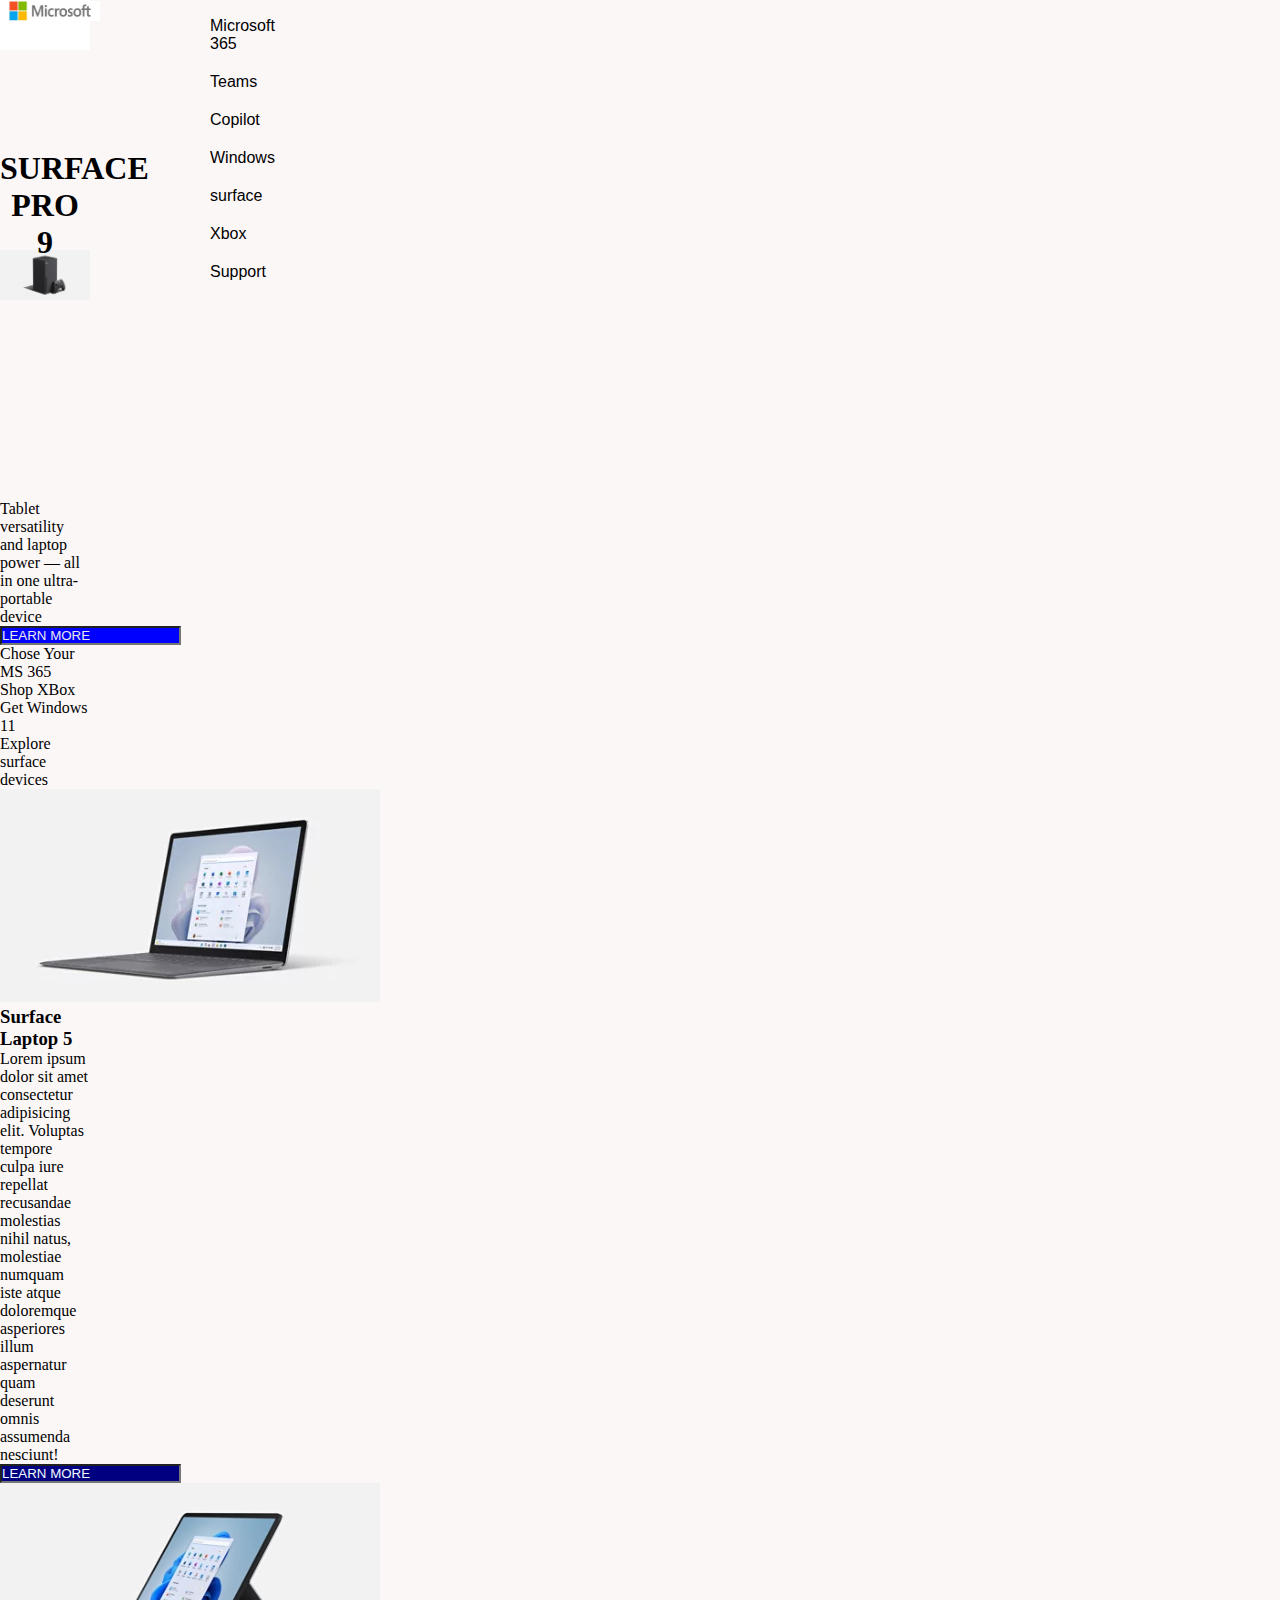
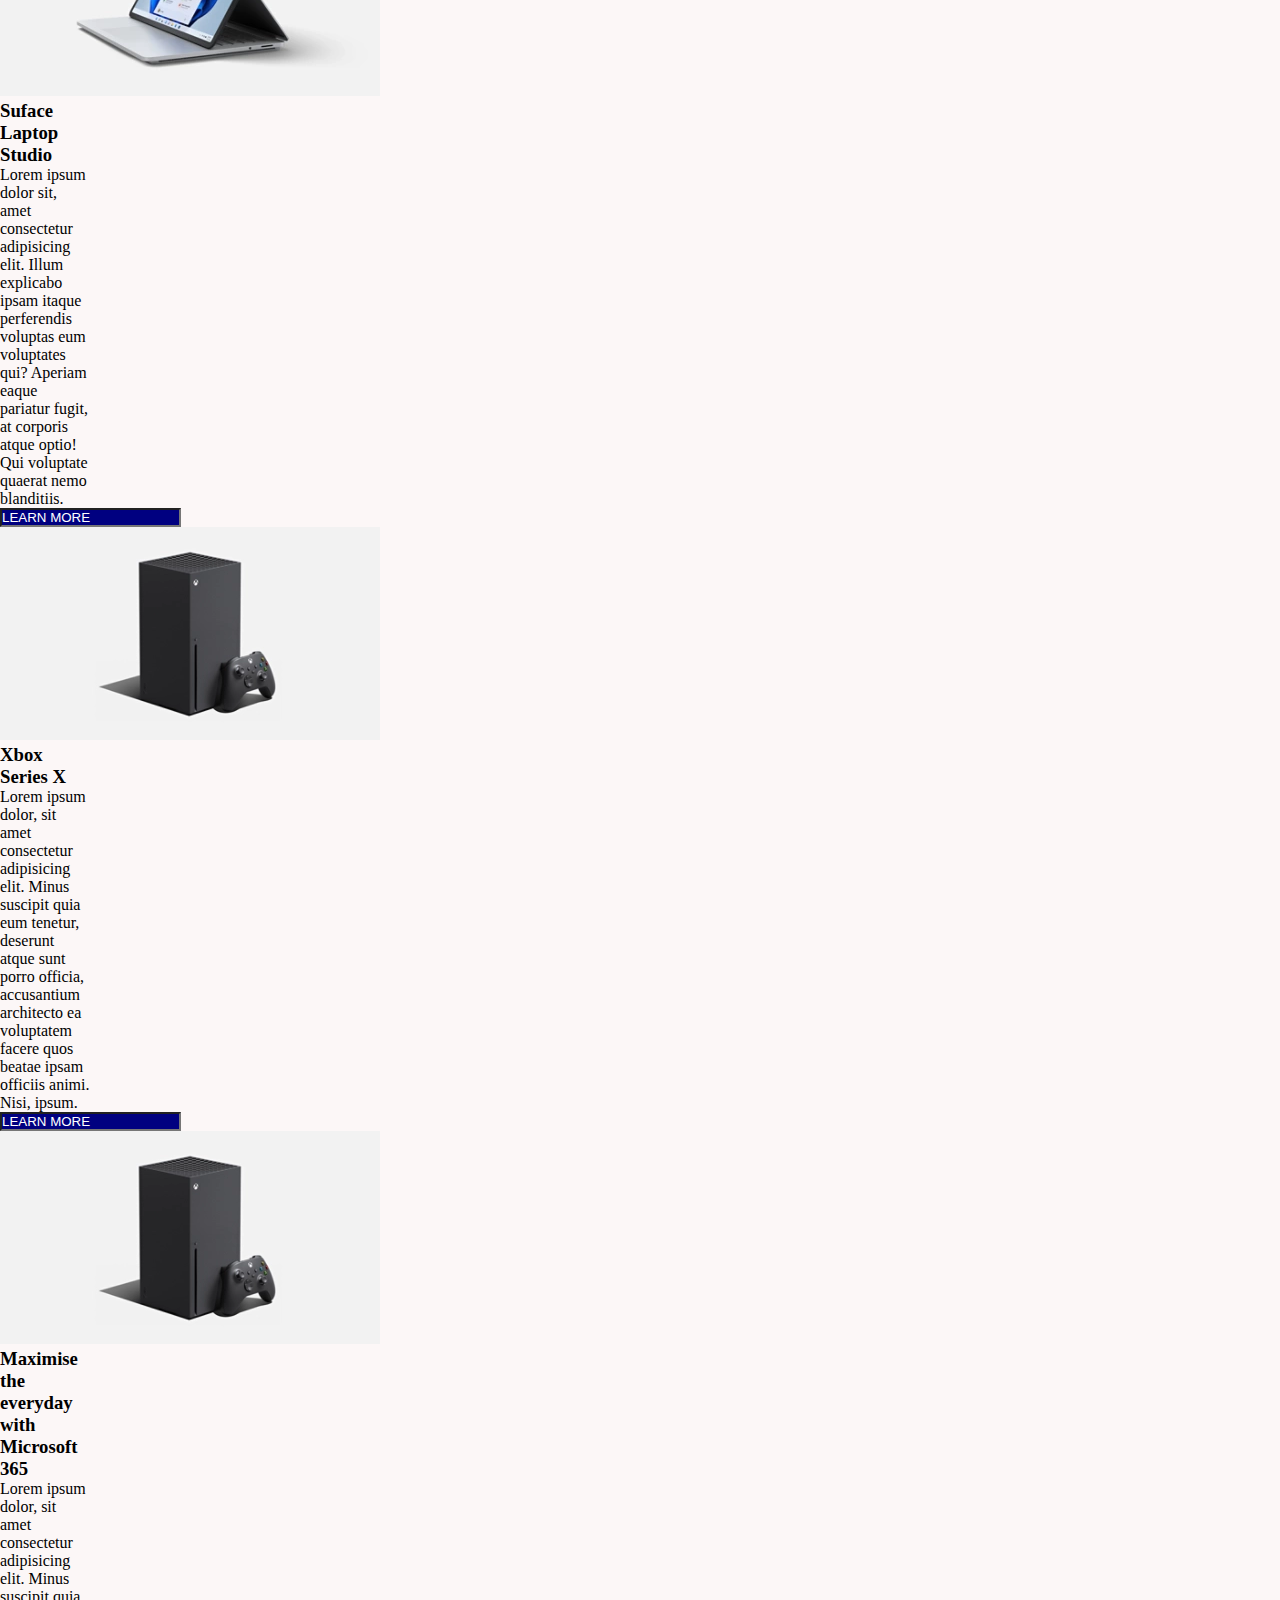
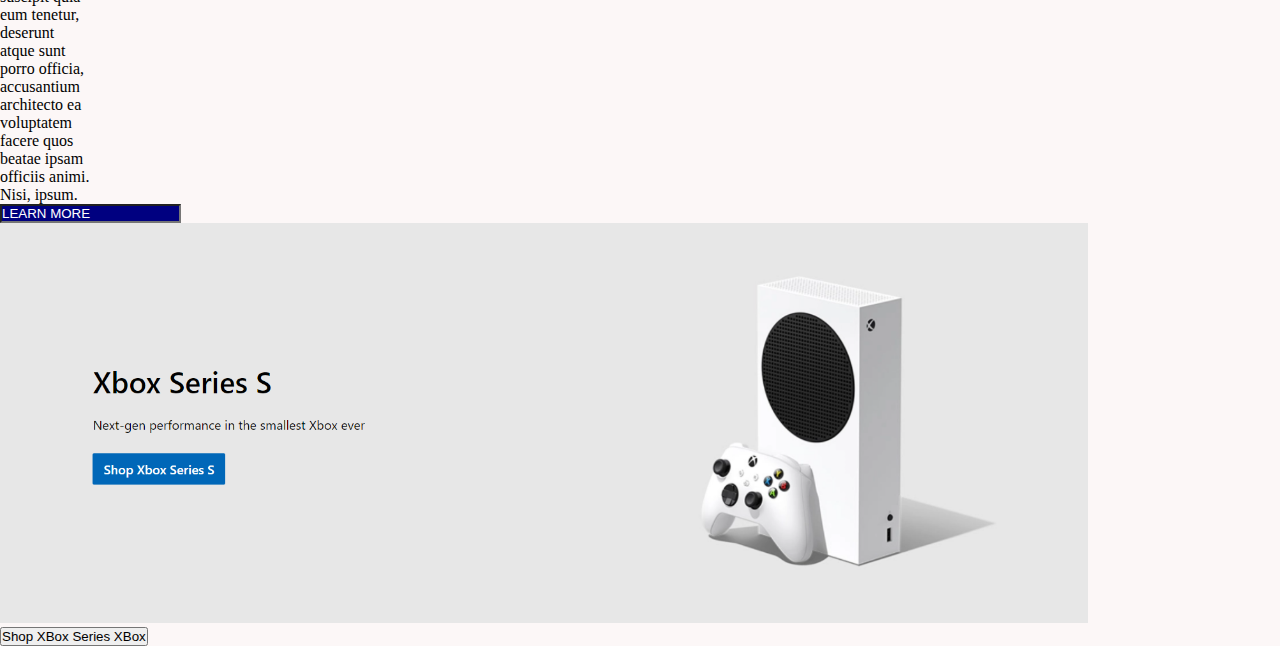
<file: T2/index.html>
<!DOCTYPE html>
<html lang="en">
<head>
    <meta charset="UTF-8">
    <meta name="viewport" content="width=device-width, initial-scale=1.0">
    <title>Microsoft</title>
    <link rel="stylesheet" href="style2.css">
</head>
<body>
    <div class="container"> 
        <div class="header">
            <div class="logo">
                <h2>
                    <img src="/Images/microsoft.jpg" width="100px" height="20px" style="padding-top:0%">
                    <!-- <span style="color: rgb(141, 59, 208);">Microsoft</span> -->
                </h2>
            </div>

            <div class="menu">
                <ul>
                    <li>Microsoft 365</li>
                    <li>Teams</li>
                    <li>Copilot</li>
                    <li>Windows</li>
                    <li>surface</li>
                    <li>Xbox</li>
                    <li>Support</li>
                </ul>
            </div>
        </div>

        <div class="main-img">
            <h1>SURFACE PRO 9</h1>
            <p>Tablet versatility and laptop power — all in one ultra-portable device</p>

            <input type="text" value="LEARN MORE" style="background-color:blue;color: rgb(234, 232, 232);">
        </div>

        <div class="middle">
            <ul>
                <li>Chose Your MS 365</li>
                <li>Shop XBox</li>
                <li>Get Windows 11</li>
                <li>Explore surface devices</li>
            </ul>
        </div>

        <div class="center">
            <div class="=container-due">
                <div class="box1">
                    <img src="/Images/box1.webp" alt="Box1">
                    <h3>Surface Laptop 5</h3>
                    <p>Lorem ipsum dolor sit amet consectetur adipisicing elit. Voluptas tempore culpa iure repellat recusandae molestias nihil natus, molestiae numquam iste atque doloremque asperiores illum aspernatur quam deserunt omnis assumenda nesciunt!</p>
                    <input type="text" value="LEARN MORE" style="background-color: navy; color: aliceblue;">
                </div>

                <div class="box1">
                    <img src="/Images/box2.webp" alt="box2">
                    <h3>Suface Laptop Studio</h3>
                    <p>Lorem ipsum dolor sit, amet consectetur adipisicing elit. Illum explicabo ipsam itaque perferendis voluptas eum voluptates qui? Aperiam eaque pariatur fugit, at corporis atque optio! Qui voluptate quaerat nemo blanditiis.</p>
                    <input type="text" value="LEARN MORE" style="background-color: navy;color: white;">
                </div>

                <div class="box1" >
                    <img src="/Images/box3.webp" alt="box3">
                    <h3>Xbox Series X</h3>
                    <p>Lorem ipsum dolor, sit amet consectetur adipisicing elit. Minus suscipit quia eum tenetur, deserunt atque sunt porro officia, accusantium architecto ea voluptatem facere quos beatae ipsam officiis animi. Nisi, ipsum.</p>
                    <input type="text" value="LEARN MORE" style="background-color: navy;color: white;">
                </div>
                
                <div class="box1" >
                    <img src="/Images/box3.webp" alt="box3">
                    <h3>Maximise the everyday with Microsoft 365</h3>
                    <p>Lorem ipsum dolor, sit amet consectetur adipisicing elit. Minus suscipit quia eum tenetur, deserunt atque sunt porro officia, accusantium architecto ea voluptatem facere quos beatae ipsam officiis animi. Nisi, ipsum.</p>
                    <input type="text" value="LEARN MORE" style="background-color: navy;color: white;">
                </div>
            </div>
        </div>

        <div class="footer">
            <div class="img">
                <img src="/Images/xbox.png" alt="img" style="height: 400px;">
                <!-- <h3>Xbox Series S</h3>
                <h1>Next-gen performance in the smallest Xbox ever</h1> -->
                <input type="button" value="Shop XBox Series XBox">
            </div>

        </div>


     </div>
</body>
</html>
</file>
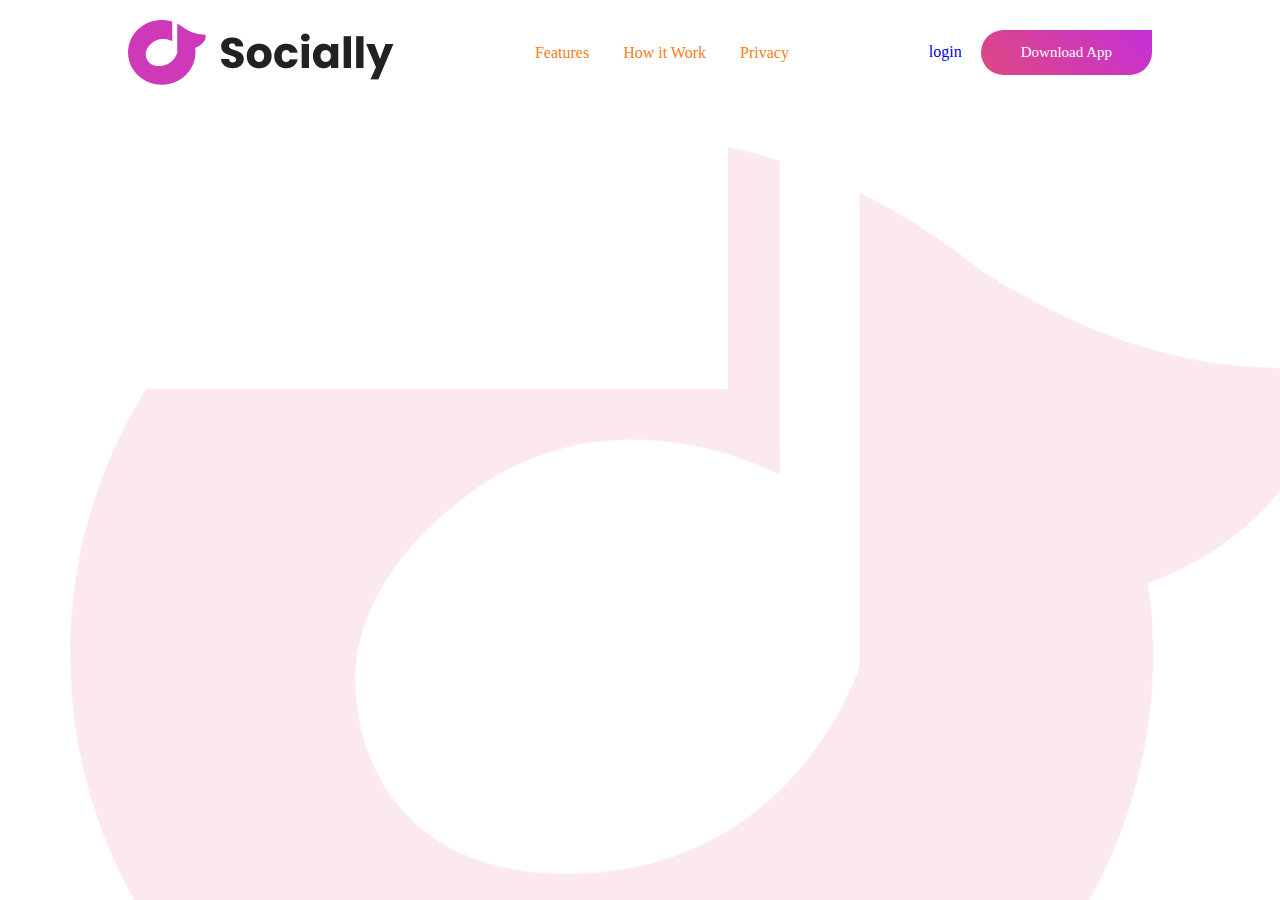
<file: T3/index.html>
<!DOCTYPE html>
<html lang="en">
<head>
    <meta charset="UTF-8">
    <meta name="viewport" content="width=device-width, initial-scale=1.0">
    <title>This is templete</title>
    <link rel="stylesheet" href="style3.css">
</head>
<body>
    <div class="hero">
        <nav>
            <img src="/T3/socially_img/logo.png" alt="img" class="logo">
            <ul>
                <li> <a href="#">Features</a></li>
                <li> <a href="#">How it Work</a></li>
                <li> <a href="#">Privacy</a></li>
            </ul>
            <div>
                <a href="#"  class="Login-btn">login</a>
                <a href="#" class="btn">Download App</a>
            </div>
        </nav>

        <div class="content" >
            <h1 class="anim">Make <br> New Friends</h1>
            <p class="anim">Lorem ipsum dolor sit amet consectetur, adipisicing elit. Reiciendis sapiente quae nostrum odio tenetur veritatis rerum, m reprehenderit.</p>
            <a href="#" class="btn anim">Join Now</a>
       </div>

       <img src="/T3/socially_img/pic.png" alt="" class="Feature-img anim">
    </div>
</body>
</html>
</file>
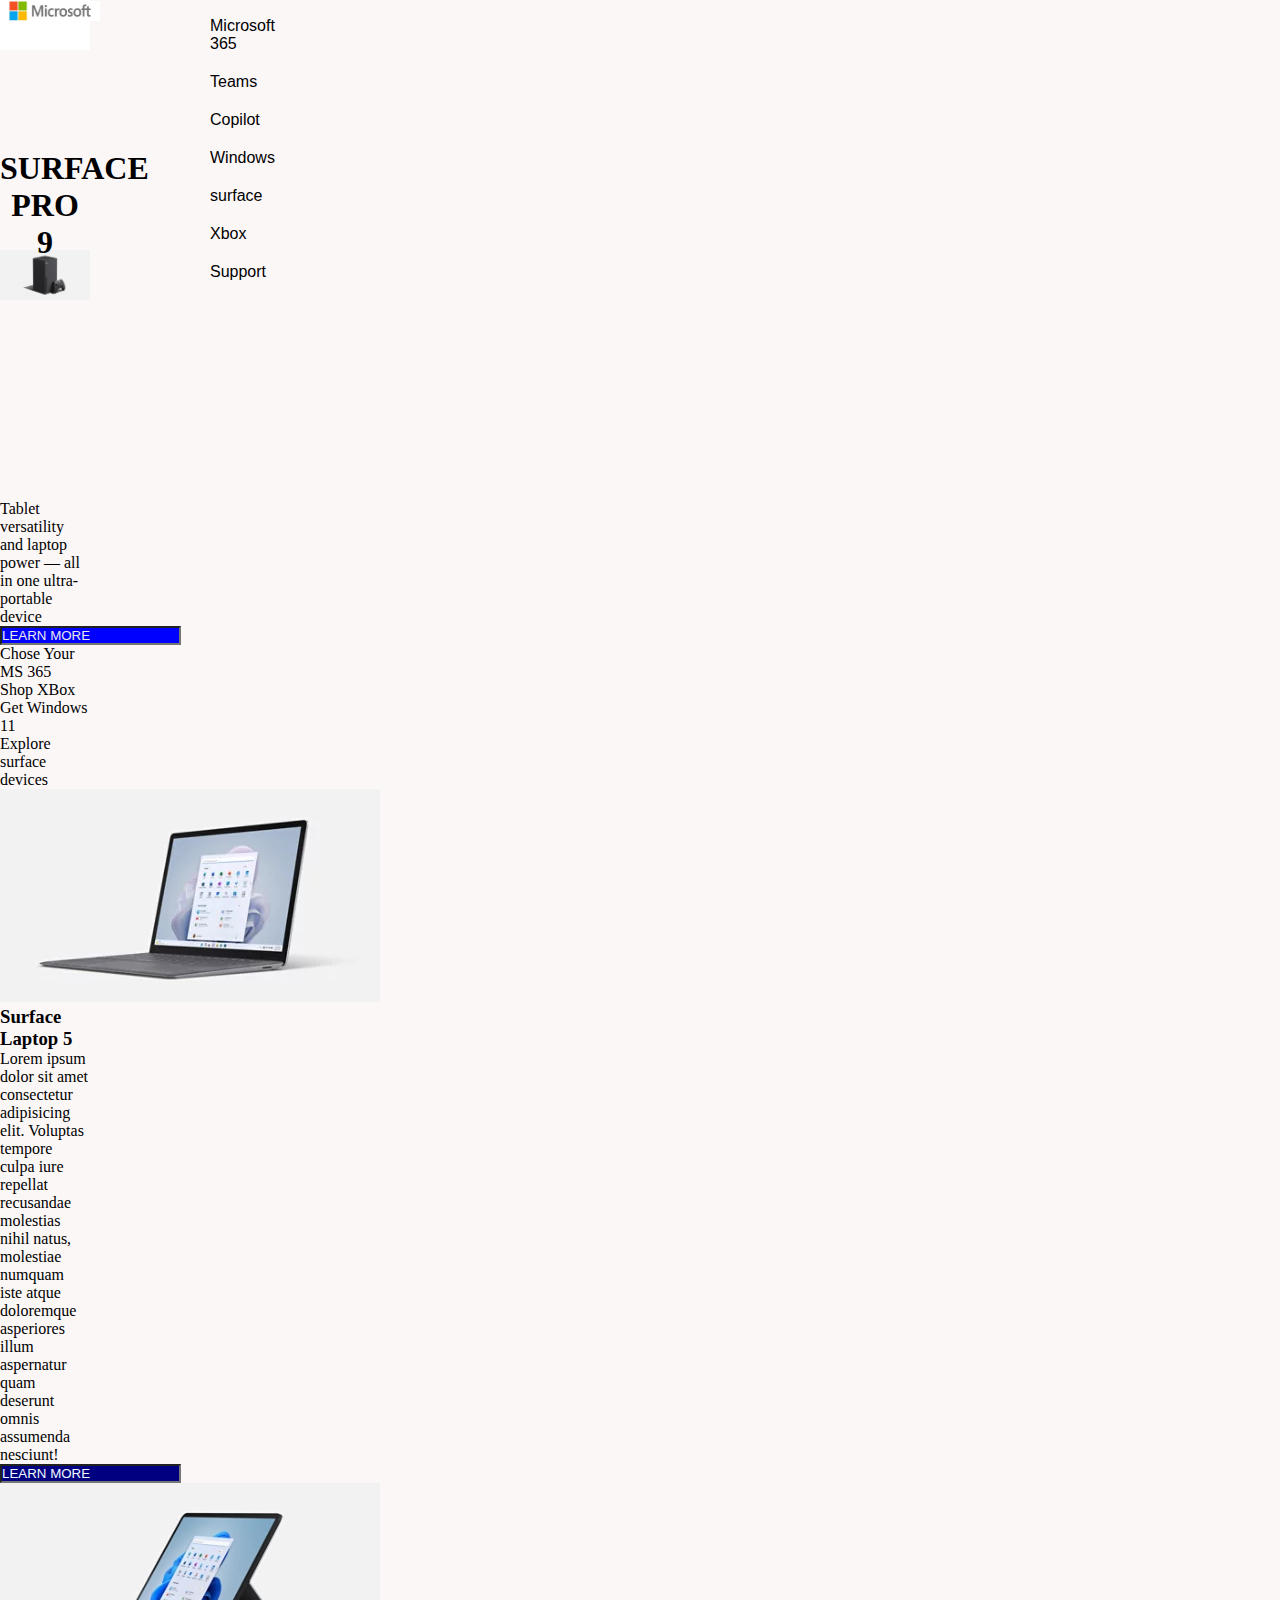
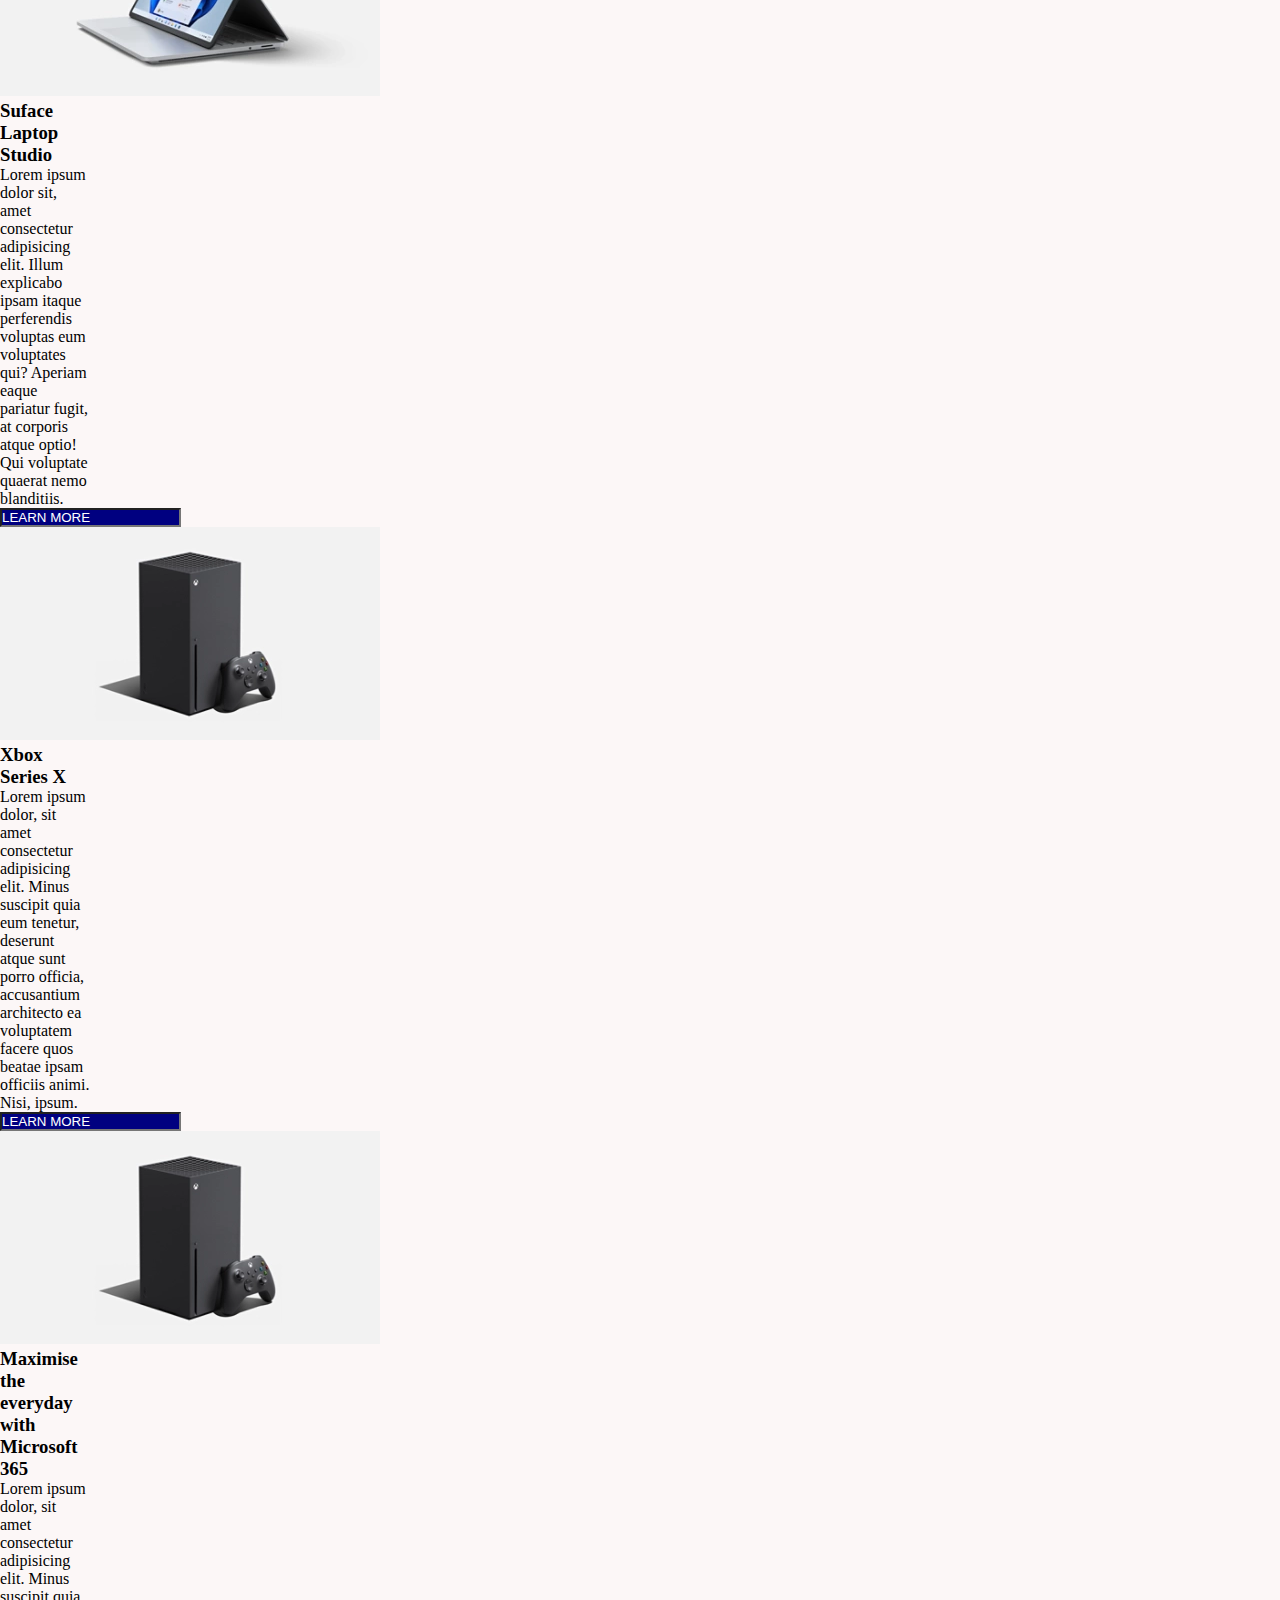
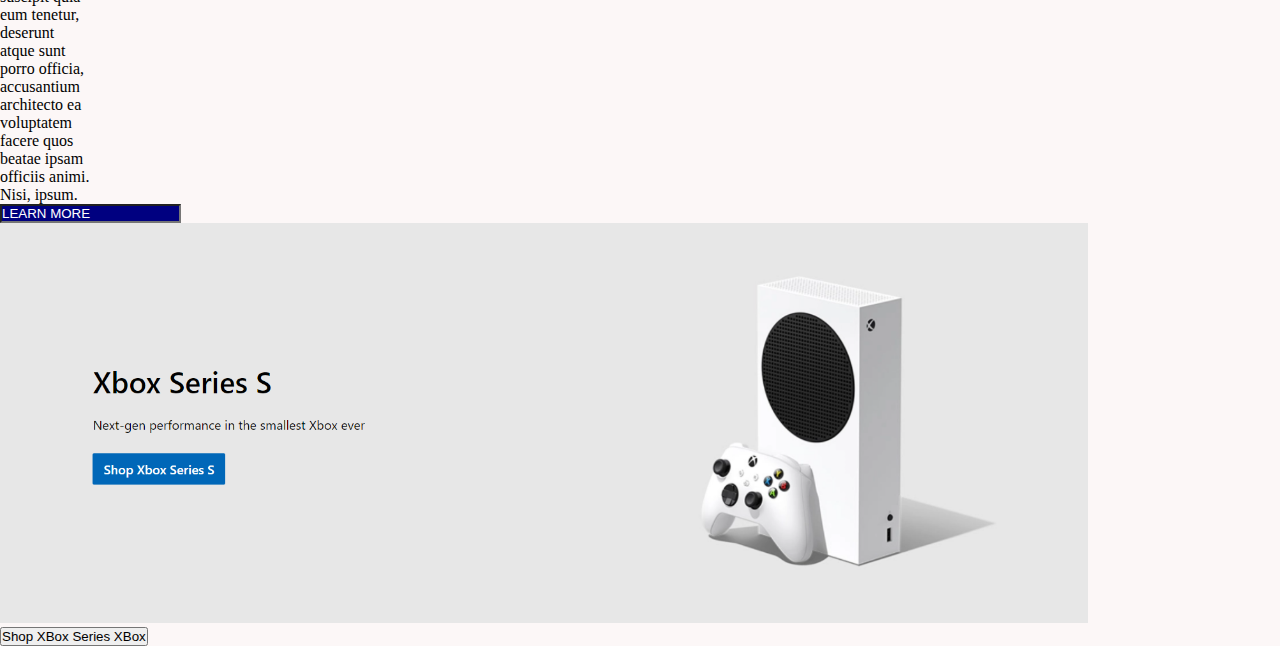
<file: T2/index2.html>
<!DOCTYPE html>
<html lang="en">
<head>
    <meta charset="UTF-8">
    <meta name="viewport" content="width=device-width, initial-scale=1.0">
    <title>Microsoft</title>
    <link rel="stylesheet" href="style2.css">
</head>
<body>
    <div class="container"> 
        <div class="header">
            <div class="logo">
                <h2>
                    <img src="/Images/microsoft.jpg" width="100px" height="20px" style="padding-top:0%">
                    <!-- <span style="color: rgb(141, 59, 208);">Microsoft</span> -->
                </h2>
            </div>

            <div class="menu">
                <ul>
                    <li>Microsoft 365</li>
                    <li>Teams</li>
                    <li>Copilot</li>
                    <li>Windows</li>
                    <li>surface</li>
                    <li>Xbox</li>
                    <li>Support</li>
                </ul>
            </div>
        </div>

        <div class="main-img">
            <h1>SURFACE PRO 9</h1>
            <p>Tablet versatility and laptop power — all in one ultra-portable device</p>

            <input type="text" value="LEARN MORE" style="background-color:blue;color: rgb(234, 232, 232);">
        </div>

        <div class="middle">
            <ul>
                <li>Chose Your MS 365</li>
                <li>Shop XBox</li>
                <li>Get Windows 11</li>
                <li>Explore surface devices</li>
            </ul>
        </div>

        <div class="center">
            <div class="=container-due">
                <div class="box1">
                    <img src="/Images/box1.webp" alt="Box1">
                    <h3>Surface Laptop 5</h3>
                    <p>Lorem ipsum dolor sit amet consectetur adipisicing elit. Voluptas tempore culpa iure repellat recusandae molestias nihil natus, molestiae numquam iste atque doloremque asperiores illum aspernatur quam deserunt omnis assumenda nesciunt!</p>
                    <input type="text" value="LEARN MORE" style="background-color: navy; color: aliceblue;">
                </div>

                <div class="box1">
                    <img src="/Images/box2.webp" alt="box2">
                    <h3>Suface Laptop Studio</h3>
                    <p>Lorem ipsum dolor sit, amet consectetur adipisicing elit. Illum explicabo ipsam itaque perferendis voluptas eum voluptates qui? Aperiam eaque pariatur fugit, at corporis atque optio! Qui voluptate quaerat nemo blanditiis.</p>
                    <input type="text" value="LEARN MORE" style="background-color: navy;color: white;">
                </div>

                <div class="box1" >
                    <img src="/Images/box3.webp" alt="box3">
                    <h3>Xbox Series X</h3>
                    <p>Lorem ipsum dolor, sit amet consectetur adipisicing elit. Minus suscipit quia eum tenetur, deserunt atque sunt porro officia, accusantium architecto ea voluptatem facere quos beatae ipsam officiis animi. Nisi, ipsum.</p>
                    <input type="text" value="LEARN MORE" style="background-color: navy;color: white;">
                </div>
                
                <div class="box1" >
                    <img src="/Images/box3.webp" alt="box3">
                    <h3>Maximise the everyday with Microsoft 365</h3>
                    <p>Lorem ipsum dolor, sit amet consectetur adipisicing elit. Minus suscipit quia eum tenetur, deserunt atque sunt porro officia, accusantium architecto ea voluptatem facere quos beatae ipsam officiis animi. Nisi, ipsum.</p>
                    <input type="text" value="LEARN MORE" style="background-color: navy;color: white;">
                </div>
            </div>
        </div>

        <div class="footer">
            <div class="img">
                <img src="/Images/xbox.png" alt="img" style="height: 400px;">
                <!-- <h3>Xbox Series S</h3>
                <h1>Next-gen performance in the smallest Xbox ever</h1> -->
                <input type="button" value="Shop XBox Series XBox">
            </div>

        </div>


     </div>
</body>
</html>
</file>
<file: T2/style2.css>
*

{
    margin: 0;
    padding: 0;
    box-sizing: border-box;
}
body{
    background-color: rgb(252, 247, 247);
}

.container{
    width: 90px;
    min-height: 300px;
    border: 5px;
}
.header{
    width: 100%;
    height: 50px;
    background-color: white;
    display: flex;
    justify-content: space-between;
    display: flex;
}
.menu{
    width: 60%;
    height: 60px;
    padding-left: 100px;
    padding-top: 7px;
}
.menu ul li{
    list-style-type: none;
    display: inline-block;
    padding: 10px;
    font-family: popin,sans-serif;
    font-size: 16px;
}
.menu ul li:hover{
    background-color: brown;
    color: white;
}
.main-img h1{
    width: 100%;
    height: 450px;
    /* border: 1px solid#000; */
    text-align: center;
    background-image: url(/Images/box3.webp);
    background-repeat: no-repeat;
    background-position: center;
    background-size: 100%;
    padding-top: 100px;
}
</file>
<file: T3/style3.css>
*{
    margin:0% ;
    padding: 0%;
    box-sizing: border-box;
    background-color: white;
}
.hero{
    width: 100%;
    min-height: 100vh;
    background-image: url(/T3/socially_img/back-image.png);
    background-position: center;
    background-size: cover;
    padding: 10px 10%;
    overflow: hidden;
    position: relative;
}
nav{
    padding: 10px 0;
    display: flex;
    align-items: center;
    justify-content: space-between;
}
.logo{
    width: 140;
}
nav ul li{
    display:inline-block;
    list-style: none;
    margin:10px 15px
}
nav ul li a{
    text-decoration:none;
    color: rgb(245, 125, 34);
    font-weight: 400;
}
.Login-btn{
    text-decoration:none;
    margin-right: 15px;
    font-weight: 400;
}
.btn{
    display: inline-block;
    text-decoration: none;
    padding: 14px 40px;
    color: #fff;
    background-image: linear-gradient(50deg,#df4881,#c430d7);
    font-size: 15px;
    border-radius: 30px;
    border-top-right-radius: 0;
    transition: 0.5s;
}
.content{
    margin-top: 10px;
    max-width: 600px;
}
.content h1{
    font-size: 70px;
    color: #222;
    animation-delay: 0.5s;
}
.content p{
    margin: 10px 0 30px;
    color: #333;
    animation-delay: 1s;
}
.content .btn{
    padding: 15px 80px;
    font-size: 16px;
    animation-delay: 1.5s;
}

.btn:hover{
    border-top-right-radius: 30px;
}

.Feature-img{
    width: 530px;
    position:absolute;
    bottom: 0;
    right: 10%;
    /* margin-left: 900px; */
}

.anim{
    opacity:0 ;
    transform: translateY(30px);
    animation: moveup 0.5s linear forwards;
}
@keyframes moveup{
    100%{
        opacity: 1;
        transform: translateX(0);
    }
}
</file>
